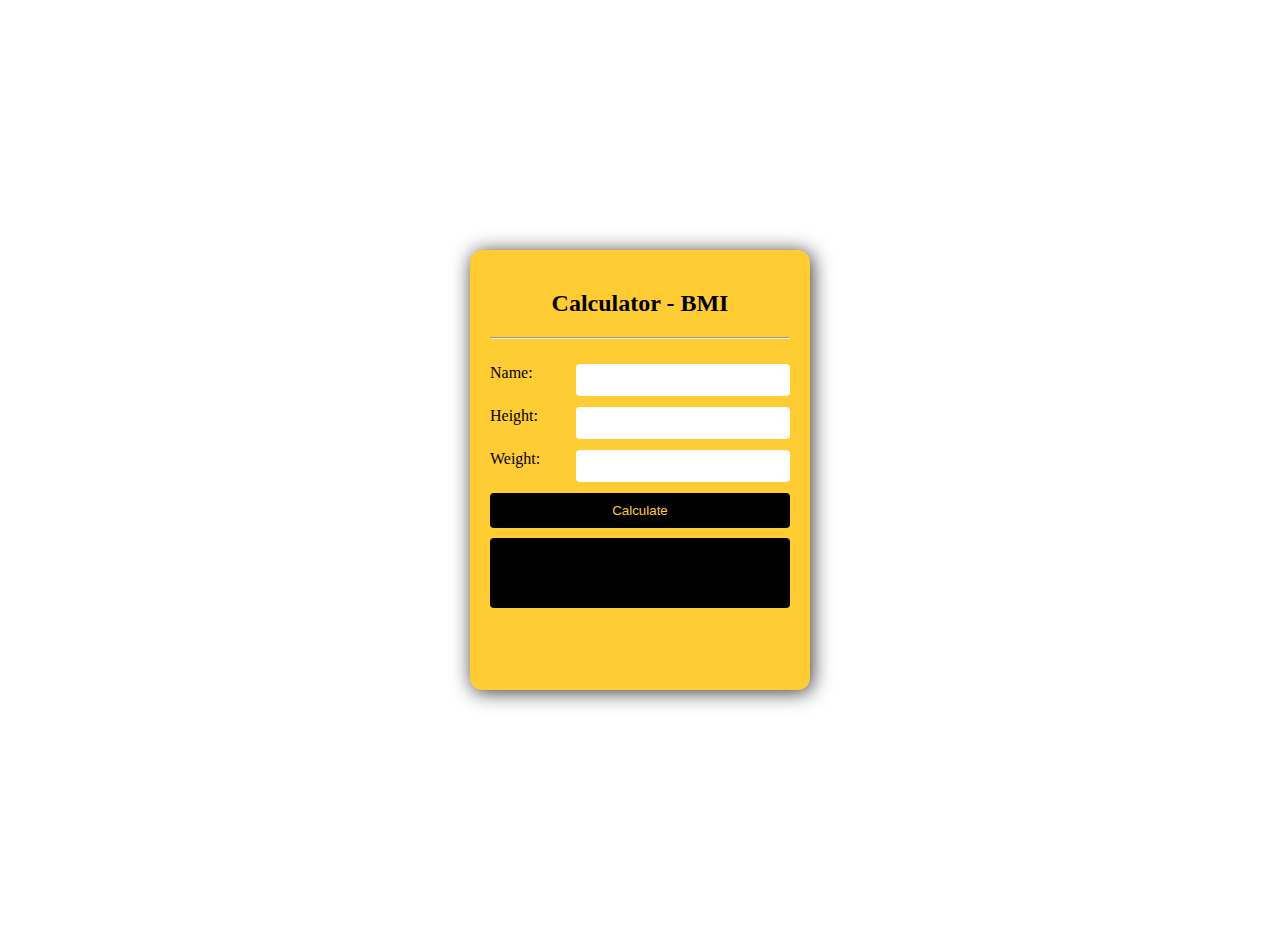
<file: imc/index.html>
<!doctype html>
<html lang="en">
<head>
    <meta charset="UTF-8">
    <meta name="viewport"
          content="width=device-width, user-scalable=no, initial-scale=1.0, maximum-scale=1.0, minimum-scale=1.0">
    <meta http-equiv="X-UA-Compatible" content="ie=edge">
    <title>IMC</title>
    <link rel="stylesheet" href="imc.css">
</head>
<body>
    <div class="calculator">
        <div class="title">
            <h2>Calculator - BMI</h2>
            <hr>
        </div>
        <div class="body">
            <div class="line-form">
                <label for="name">Name:</label>
                <input type="text" id="name" name="name">
            </div>
            <div class="line-form">
                <label for="height">Height:</label>
                <input type="number" id="height" name="height">
            </div>
            <div class="line-form">
                <label for="weight">Weight:</label>
                <input type="number" name="weight" id="weight">
            </div>
            <div class="line-form">
                <button id="button-calculator"> Calculate </button>
            </div>
        </div>
        <div class="box" id="box">
        </div>
    </div>
</body>
</html>
<script src="imc.js"></script>
</file>
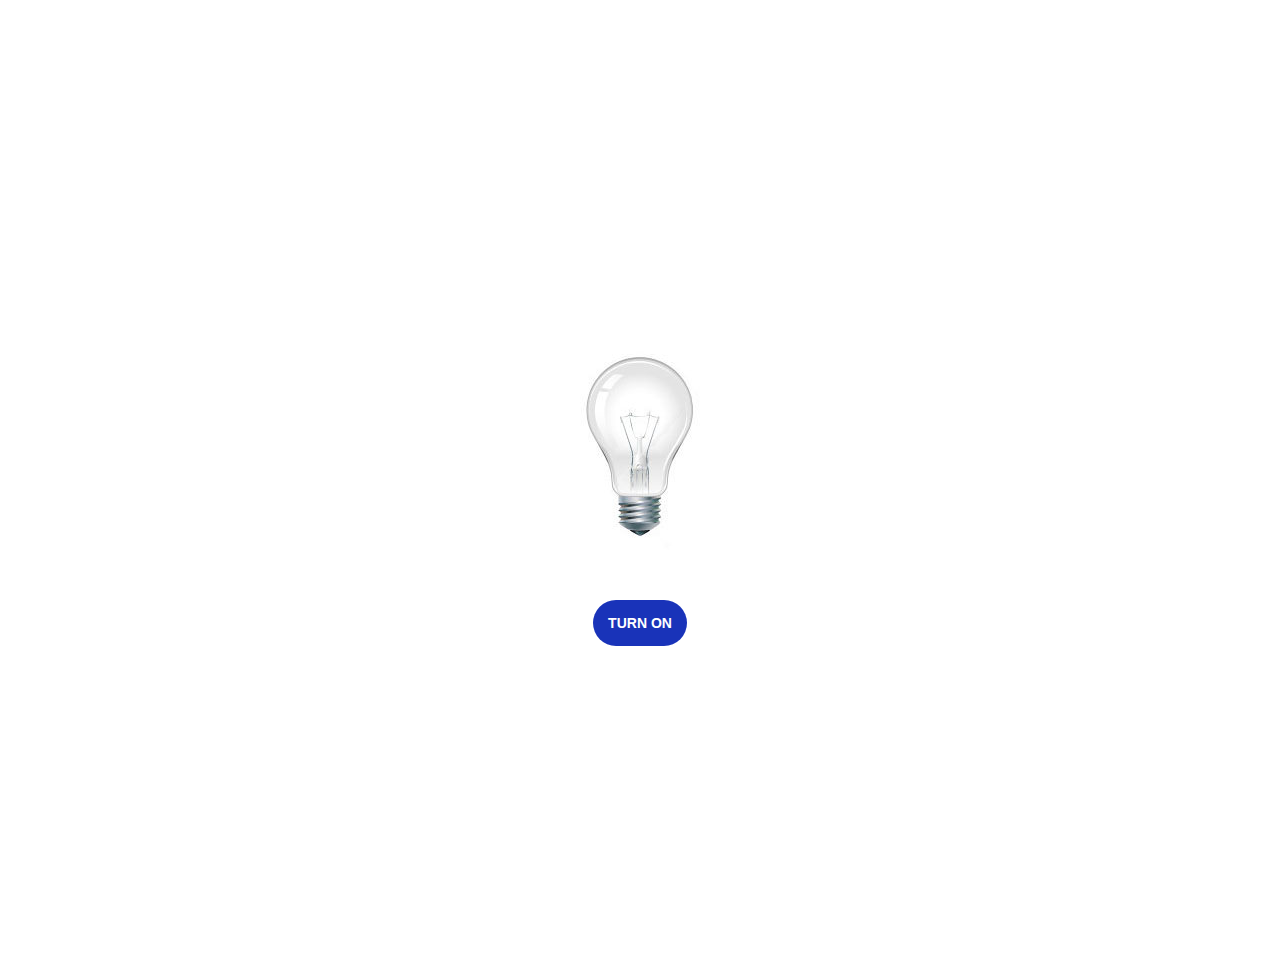
<file: lamp/index.html>
<!doctype html>
<html lang="en">
<head>
    <meta charset="UTF-8">
    <meta name="viewport"
          content="width=device-width, user-scalable=no, initial-scale=1.0, maximum-scale=1.0, minimum-scale=1.0">
    <meta http-equiv="X-UA-Compatible" content="ie=edge">
    <title>Lamp</title>
    <link rel="stylesheet" href="lamp.css">
</head>
<body>
    <div class="container">
        <img id="lamp" src="images/lamp-off.jpg" alt="">
        <button id="turn"> TURN ON </button>
    </div>
</body>
</html>
<script src="lamp.js"></script>
</file>
<file: imc/imc.css>
.title {
    text-align: center;
}

.calculator {
    margin: 250px auto;
    background-color: #FFCC33;
    width: 300px;
    height: 400px;
    border-radius: 12px;
    box-shadow: 2px 2px 20px rgba(0, 0, 0, 0.8);
    padding: 20px;
}

.body input {
    float: right;
    width: 70%;
    height: 30px;
    border: none;
    border-radius: 4px;
}

.line-form {
    margin-top: 25px;
}

.line-form button {
    width: 100%;
    border: none;
    color: #FFCC33;
    background-color: black;
    padding: 10px;
    border-radius: 4px;
    cursor: pointer;
}

.box {
    color: #FFCC33;
    background-color: black;
    margin-top: 10px;
    padding:10px;
    border-radius: 4px;
    height: 50px;
    text-align: justify-all;
}
</file>
<file: lamp/lamp.css>
.container {
    margin: auto;
    width: 200px;
    height: 960px;
    display: flex;
    flex-direction: column;
    align-items: center;
    justify-content: center;
}

.container img {
    cursor: pointer;
}

.container button {
    cursor: pointer;
    margin-top: 50px;
    font-size: 14px;
    background-color: #1933B9;
    color: white;
    font-weight: bold;
    border: none;
    border-radius: 100px;
    padding: 15px;
}
</file>
